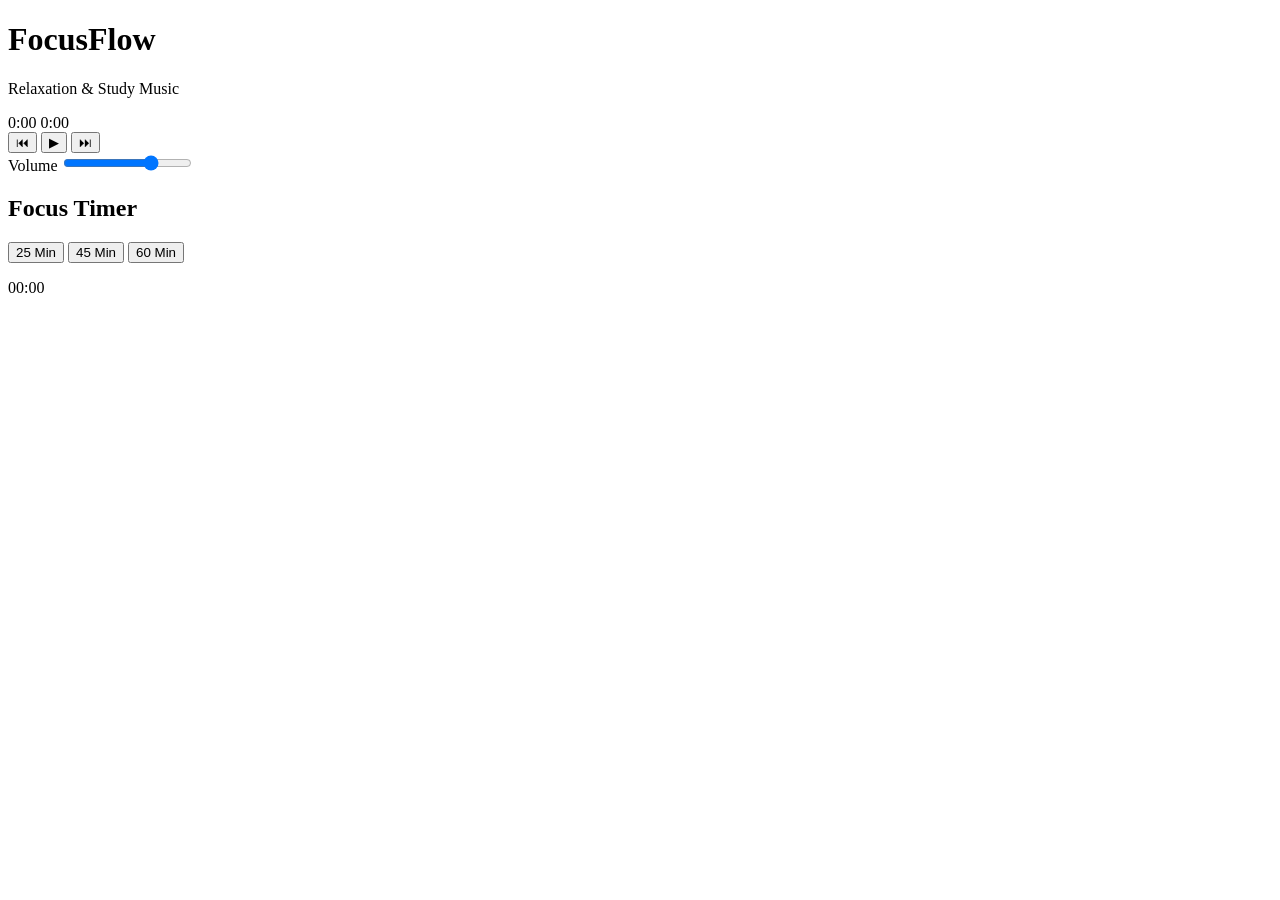
<file: Assessment2/index.html>
<!DOCTYPE html>
<html lang="en">
<head>
    <meta charset="UTF-8">
    <meta name="viewport" content="width=device-width, initial-scale=1.0">
    <title>FocusFlow Media Player</title>
<!--
    The main container keeps all controls grouped together.
    A centered layout was chosen because it creates a calm
    and focused experience for study sessions.
    -->

    <main class="player-container">

        <h1>FocusFlow</h1>
        <p class="subtitle">Relaxation & Study Music</p>

        <audio id="audio-player">
            <source src="erokia_ambient-wave-56-msfxp7-78.mp3" type="audio/mp3">
        </audio>

        <!-- Progress section -->
        <div class="progress-container" id="progress-container">
            <div class="progress" id="progress"></div>
        </div>

        <div class="time-container">
            <span id="current-time">0:00</span>
            <span id="duration">0:00</span>
        </div>

        <!--
        Large controls improve accessibility and usability,
        especially on mobile devices.
        -->

        <div class="controls">
            <button id="prev-btn">⏮</button>
            <button id="play-btn">▶</button>
            <button id="next-btn">⏭</button>
        </div>

        <!-- Volume controls -->
        <div class="volume-section">
            <label for="volume">Volume</label>
            <input type="range" id="volume" min="0" max="1" step="0.01" value="0.7">
        </div>

        <!--
        The focus timer is the main custom interactive feature.
        It matches the study and relaxation context by helping
        users manage focus sessions.
        -->

        <section class="timer-section">
            <h2>Focus Timer</h2>

            <div class="timer-buttons">
                <button class="timer-btn" data-time="25">25 Min</button>
                <button class="timer-btn" data-time="45">45 Min</button>
                <button class="timer-btn" data-time="60">60 Min</button>
            </div>

            <p id="timer-display">00:00</p>
            
            <script>
let t;

document.querySelectorAll(".timer-btn").forEach(btn => {
  btn.addEventListener("click", () => {
    clearInterval(t);

    let s = btn.dataset.time * 60;

    t = setInterval(() => {
      let m = Math.floor(s / 60);
      let sec = s % 60;

      document.getElementById("timer-display").textContent =
        `${m}:${sec < 10 ? "0" : ""}${sec}`;

      if (s-- <= 0) clearInterval(t);
    }, 1000);
  });
});
</script>
    
        <!--
        Dark mode improves usability at night and reduces
        eye strain during long study sessions.
        -->


    </main>

    <script src="script.js"></script>

</body>
</html>
</file>
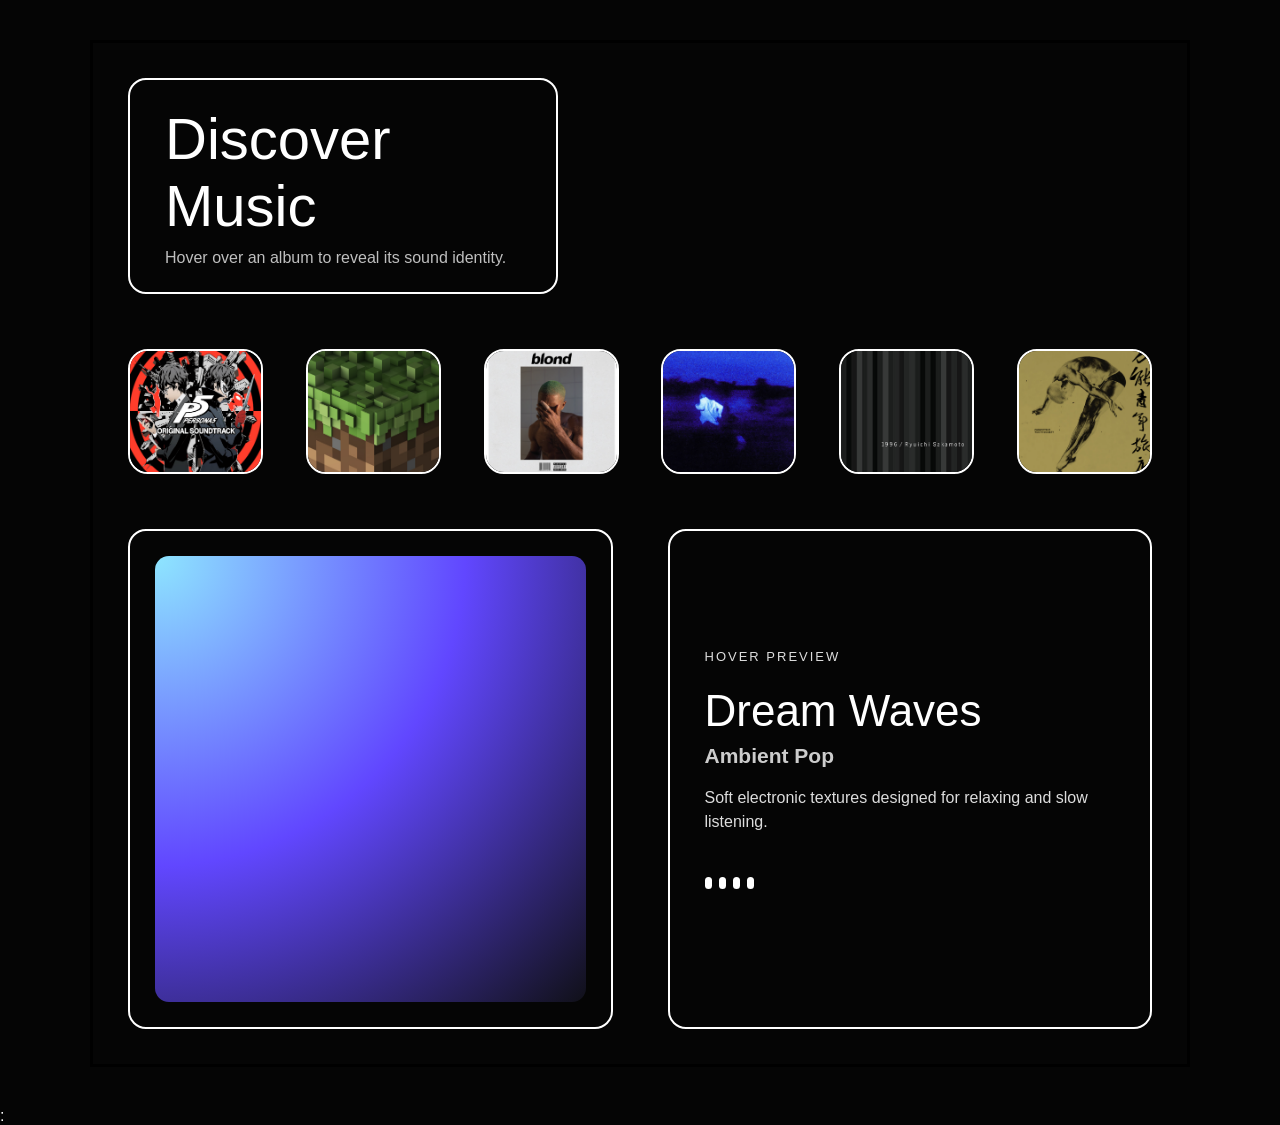
<file: Assessment3/index.html>
<!doctype html>
<html lang="en">
  <head>
    <meta charset="UTF-8" />
    <meta name="viewport" content="width=device-width, initial-scale=1.0" />
    <title>Assignment 3 Hover Prototype</title>
    <link rel="stylesheet" href="style.css" />
  </head>

  <audio id="music-player"></audio>

  <body>
    <main class="prototype">
      <section class="title-box">
        <h1>Discover Music</h1>
        <p>Hover over an album to reveal its sound identity.</p>
      </section>

      <section class="album-row">
        <button
          class="album"
          data-title="PERSONA5 ORIGINAL SOUNDTRACK"
          data-genre="Game Soundtrack"
          data-desc="Featuring laid-back, everyday music and dynamic battle tracks."
          data-audio="P5R.mp3"
        >
          <audio id="music-player" src="P5R.mp3"></audio>
          <img src="P5R.png" />
        </button>

        <button
          class="album"
          data-title="Minecraft - Volume Alpha"
          data-genre="Game Soundtrack"
          data-desc="A slow-paced melody and a soul-stirring sense of loneliness"
          data-audio="C418.mp3"
        >
          <audio id="music-player" src="C418.mp3"></audio>
          <img src="C418.png" />
        </button>

        <button
          class="album"
          data-title="Blond"
          data-genre="R&B/Soul"
          data-desc="An avant-garde musical style and soul-stirring sadness."
          data-audio="Blond.mp3"
        >
          <audio id="music-player" src="Blond.mp3"></audio>
          <img src="Blond.png" />
        </button>

        <button
          class="album"
          data-title="NEVER ENOUGH"
          data-genre="R&B"
          data-desc="Open, messy, and fascinating"
          data-audio="Superpowers.mp3"
        >
          <audio id="music-player" src="Superpowers.mp3"></audio>
          <img src="Superpowers.png" />
        </button>

        <button
          class="album"
          data-title="1996 (Re-Mastered)"
          data-genre="Piano Trio"
          data-desc="A masterpiece of great significance"
          data-audio="1996.mp3"
        >
          <audio id="music-player" src="1996.mp3"></audio>
          <img src="1996.png" />
        </button>

        <button
          class="album"
          data-title="万能青年旅店"
          data-genre="Rock Alternative Rock Indie Rock Folk Rock Progressive Rock"
          data-desc="The Spiritual Totem of Chinese Rock"
          data-audio="杀死那个石家庄人.mp3"
        >
          <audio id="music-player" src="杀死那个石家庄人.mp3"></audio>
          <img src="万青.png" />
        </button>
      </section>

      <section class="preview-panel">
        <div class="cover-box">
          <div class="cover-art"></div>
        </div>

        <div class="info-box">
          <p class="small-label">Hover Preview</p>
          <h2 id="album-title">Dream Waves</h2>
          <h3 id="album-genre">Ambient Pop</h3>
          <p id="album-desc">
            Soft electronic textures designed for relaxing and slow listening.
          </p>

          <div class="wave">
            <span></span>
            <span></span>
            <span></span>
            <span></span>
          </div>
        </div>
      </section>
    </main>

    <script src="script.js"></script>
  </body>
</html>

<!-- reference for album cover and music sources -->:
<!-- https://music.youtube.com/playlist?list=OLAK5uy_kUEOiyaARRdjKOan3uiJZFEosE5yNjrIY -->
<!-- https://music.youtube.com/watch?v=5w3rRFWzjcM&list=OLAK5uy_nhQ2EVQRbH-uWJbaesYXRQGZMzinN0qqg -->
<!-- https://music.youtube.com/watch?v=9cHbvRUALrc&list=OLAK5uy_kR5nATUuJR0fuXd5XabH2VFwT63oVlaMM -->
<!-- https://music.youtube.com/watch?v=bSe3xemu1LY&list=OLAK5uy_nuRvxtsNO40E64idB-6mv-xVOmzgD1kYI -->
<!-- https://music.youtube.com/watch?v=1OZDaRhHHyM&list=OLAK5uy_lUdCgi-4IWimgRj41b7ry9vQry8jm7vz8 -->
<!-- https://music.youtube.com/watch?v=BXsFnVQverk&list=OLAK5uy_lKbiy23SXwG0m1ODNL10EtzzCcUDF9JD8 -->
</file>
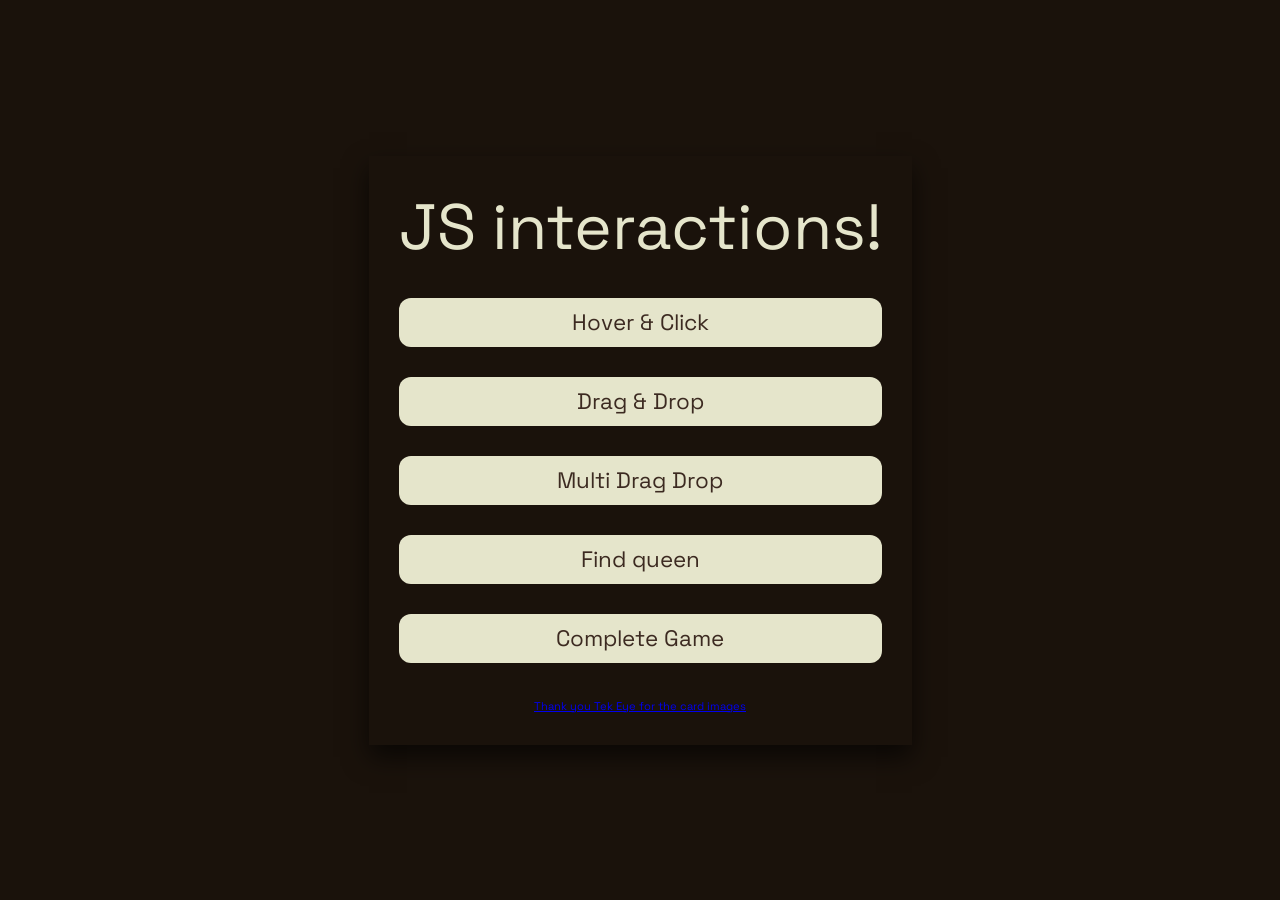
<file: week10/index.html>
<!doctype html>
<html lang="en">
  <head>
    <meta charset="UTF-8" />
    <meta name="viewport" content="width=device-width, initial-scale=1.0" />
    <title>Cards</title>
    <link rel="preconnect" href="https://fonts.googleapis.com" />
    <link rel="preconnect" href="https://fonts.gstatic.com" crossorigin />
    <link
      href="https://fonts.googleapis.com/css2?family=Luckiest+Guy&family=Space+Grotesk&display=swap"
      rel="stylesheet"
    />
    <link rel="stylesheet" href="reset.css" />
    <link rel="stylesheet" href="style.css" />
    <script src="script.js" defer></script>
  </head>
  <body>
    <div id="button-container">
      <h1>JS interactions!</h1>
      <button id="hoverclick-button">Hover & Click</button>
      <button id="dragdrop-button">Drag & Drop</button>
      <button id="multidragdrop-button">Multi Drag Drop</button>
      <button id="findqueen-button">Find queen</button>
      <button id="completegame-button">Complete Game</button>
      <p>
        <a href="https://www.tekeye.uk/playing_cards/svg-playing-cards"
          >Thank you Tek Eye for the card images</a
        >
      </p>
    </div>
  </body>
</html>
</file>
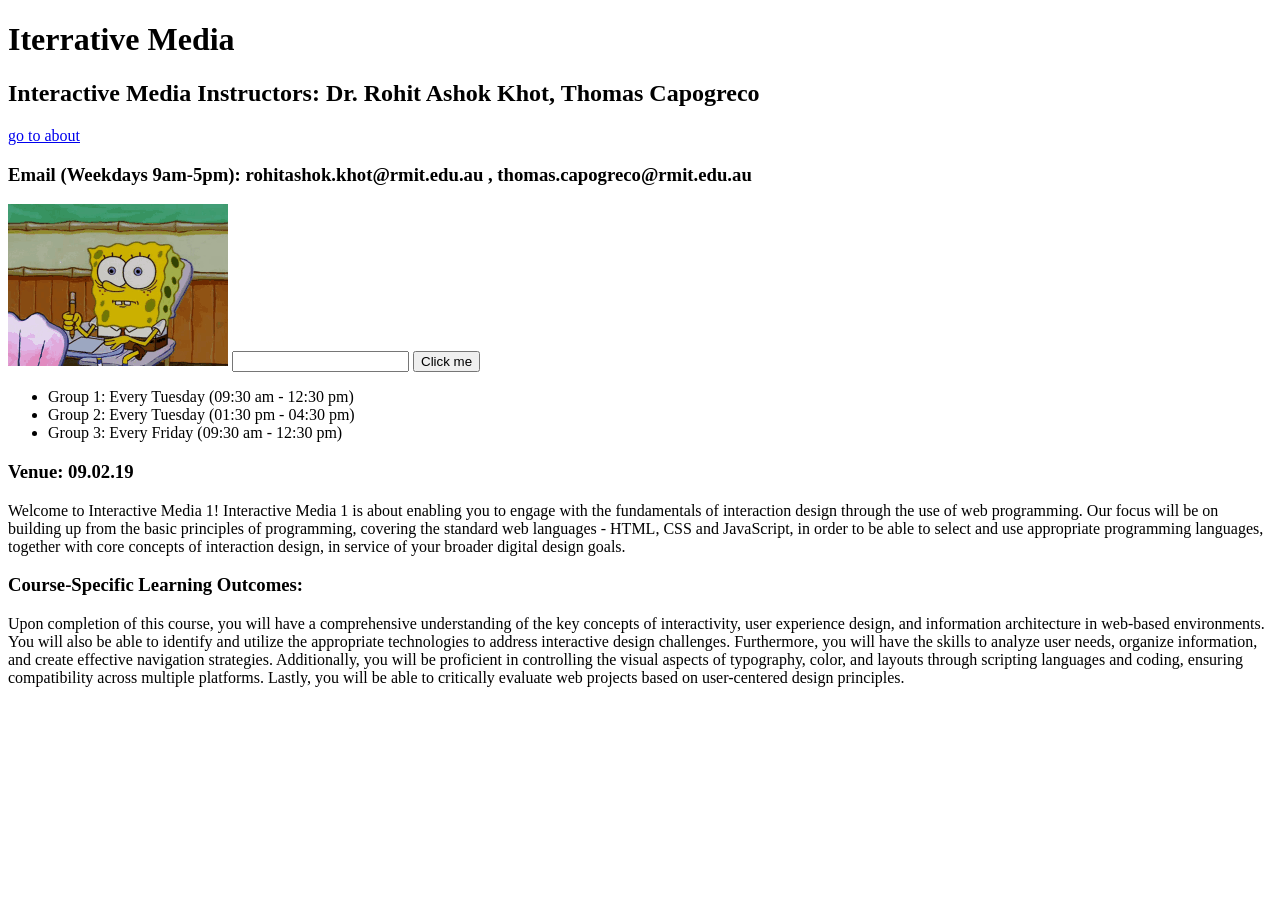
<file: week2/index.html>
<!doctype html>
<html lang="en">
  <head>
    <meta charset="UTF-8" />
    <meta name="viewport" content="width=device-width, initial-scale=1.0" />
    <title>My webpage</title>
    <link rel="apple-touch-icon" sizes="180x180" href="apple-touch-icon.png" />
    <link rel="icon" type="image/png" sizes="32x32" href="favicon-32x32.png" />
    <link rel="icon" type="image/png" sizes="16x16" href="favicon-16x16.png" />
    <link rel="manifest" href="site.webmanifest" />
  </head>
  <body>
    <h1>Iterrative Media</h1>
    <h2>
      Interactive Media Instructors: Dr. Rohit Ashok Khot, Thomas Capogreco
    </h2>
    <a href="about.html">go to about</a>
    <!-- this is a wepage  -->
    <h3>
      Email (Weekdays 9am-5pm): rohitashok.khot@rmit.edu.au ,
      thomas.capogreco@rmit.edu.au
    </h3>
    <img src="class-cute.gif" alt="yes" />
    <input type="text" />
    <button>Click me</button>
    <ul>
      <li>Group 1: Every Tuesday (09:30 am - 12:30 pm)</li>
      <li>Group 2: Every Tuesday (01:30 pm - 04:30 pm)</li>
      <li>Group 3: Every Friday (09:30 am - 12:30 pm)</li>
    </ul>
    <h3>Venue: 09.02.19</h3>
    <p>
      Welcome to Interactive Media 1! Interactive Media 1 is about enabling you
      to engage with the fundamentals of interaction design through the use of
      web programming. Our focus will be on building up from the basic
      principles of programming, covering the standard web languages - HTML, CSS
      and JavaScript, in order to be able to select and use appropriate
      programming languages, together with core concepts of interaction design,
      in service of your broader digital design goals.
    </p>

    <h3>Course-Specific Learning Outcomes:</h3>
    <p>
      Upon completion of this course, you will have a comprehensive
      understanding of the key concepts of interactivity, user experience
      design, and information architecture in web-based environments. You will
      also be able to identify and utilize the appropriate technologies to
      address interactive design challenges. Furthermore, you will have the
      skills to analyze user needs, organize information, and create effective
      navigation strategies. Additionally, you will be proficient in controlling
      the visual aspects of typography, color, and layouts through scripting
      languages and coding, ensuring compatibility across multiple platforms.
      Lastly, you will be able to critically evaluate web projects based on
      user-centered design principles.
    </p>
  </body>
</html>
</file>
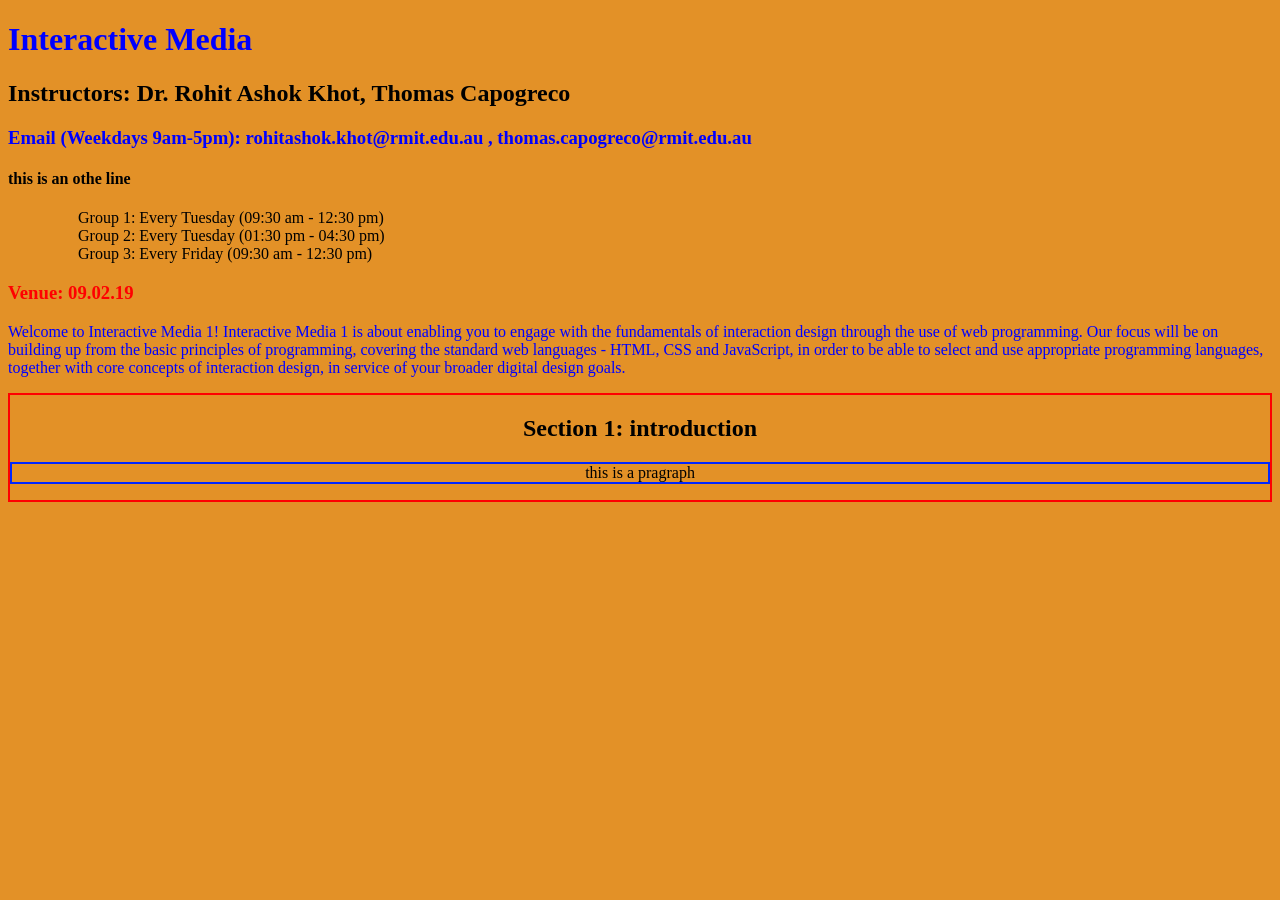
<file: week3/index.html>
<!doctype html>
<html lang="en">
  <head>
    <meta charset="UTF-8" />
    <meta name="viewport" content="width=device-width, initial-scale=1.0" />
    <title>CSS practice</title>
    <link rel="stylesheet" href="style.css" />
    <link rel="preconnect" href="https://fonts.googleapis.com" />
    <link rel="preconnect" href="https://fonts.gstatic.com" crossorigin />
    <link
      href="https://fonts.googleapis.com/css2?family=Bitcount+Prop+Double:wght@100..900&family=Playwrite+DK+Uloopet+Guides&display=swap"
      rel="stylesheet"
    />
  </head>
  <body>
    <h1 class="blue">Interactive Media</h1>
    <h2>Instructors: Dr. Rohit Ashok Khot, Thomas Capogreco</h2>
    <h3 class="blue">
      Email (Weekdays 9am-5pm): rohitashok.khot@rmit.edu.au ,
      thomas.capogreco@rmit.edu.au
    </h3>
    <h4 class="">this is an othe line</h4>
    <ul>
      <li>Group 1: Every Tuesday (09:30 am - 12:30 pm)</li>
      <li>Group 2: Every Tuesday (01:30 pm - 04:30 pm)</li>
      <li>Group 3: Every Friday (09:30 am - 12:30 pm)</li>
    </ul>
    <h3 id="venue">Venue: 09.02.19</h3>
    <p class="blue">
      Welcome to Interactive Media 1! Interactive Media 1 is about enabling you
      to engage with the fundamentals of interaction design through the use of
      web programming. Our focus will be on building up from the basic
      principles of programming, covering the standard web languages - HTML, CSS
      and JavaScript, in order to be able to select and use appropriate
      programming languages, together with core concepts of interaction design,
      in service of your broader digital design goals.
    </p>
    <section>
      <h1>Section 1: introduction</h1>
      <p>this is a pragraph</p>
    </section>
  </body>
</html>
</file>
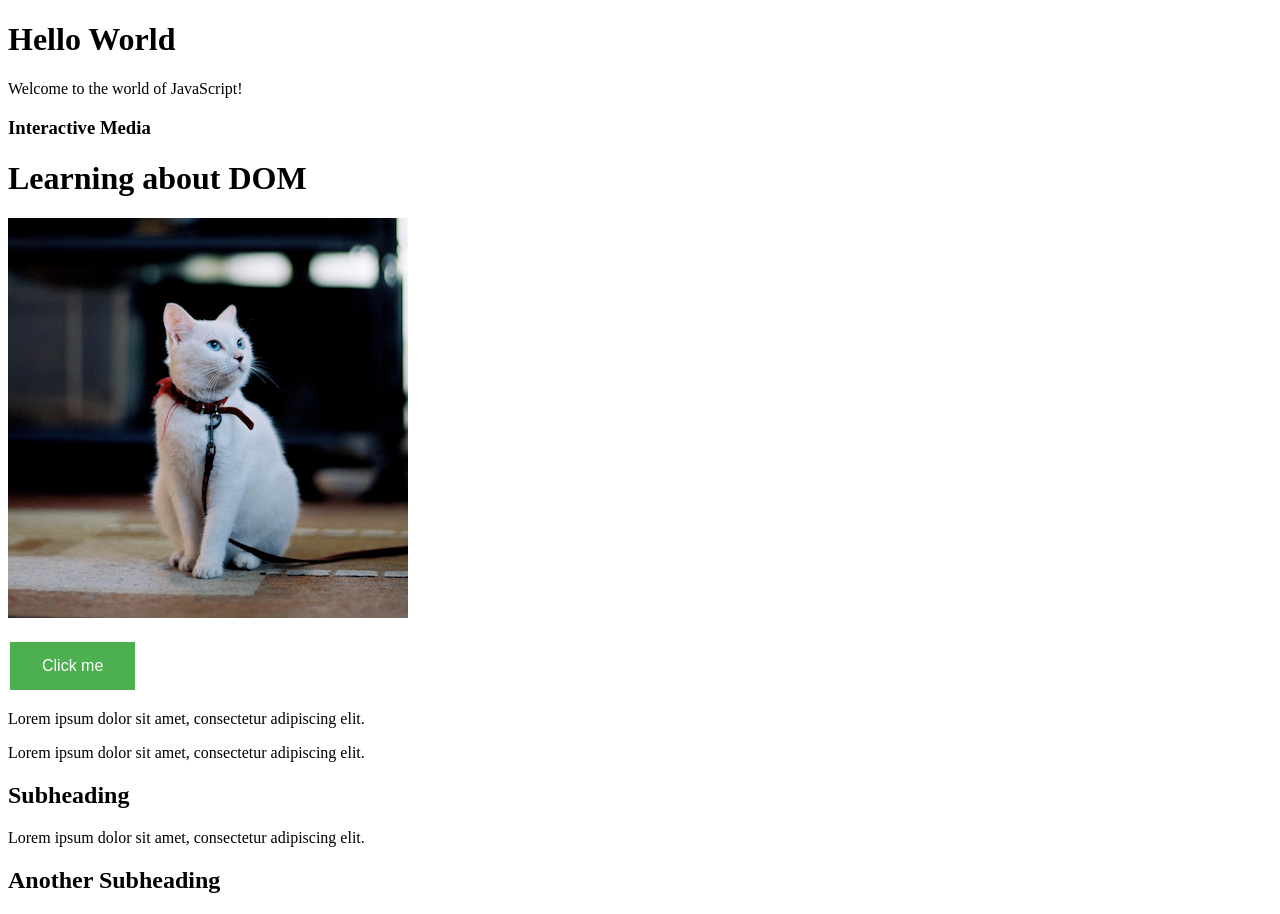
<file: week6/index.html>
<!doctype html>
<html lang="en">
  <head>
    <meta charset="UTF-8" />
    <meta name="viewport" content="width=device-width, initial-scale=1.0" />
    <title></title>
    <link rel="stylesheet" href="style.css">
    <script src="script2.js" defer></script>
    </head>
    <body>
        <header>
            <h1> Hello, World! </h1>
            <p> Welcome to the world of JavaScript! </p>
        </header>
            <h1> Learning about DOM </h1>
        </header>
        <img src="cat.png" alt="A cute cat" id="my-cat">
        <button id="my-button" onclick="toggleMe()">Click me</button>
        <p>Lorem ipsum dolor sit amet, consectetur adipiscing elit.</p>
        <p class="blue-color">Lorem ipsum dolor sit amet, consectetur adipiscing elit.</p>
        <h2 id="subhead-1">Subheading </h2>
    <p>Lorem ipsum dolor sit amet, consectetur adipiscing elit.</p>
    <h2 id="subhead-2">  Another Subheading </h2>
  </body>

</html>
</file>
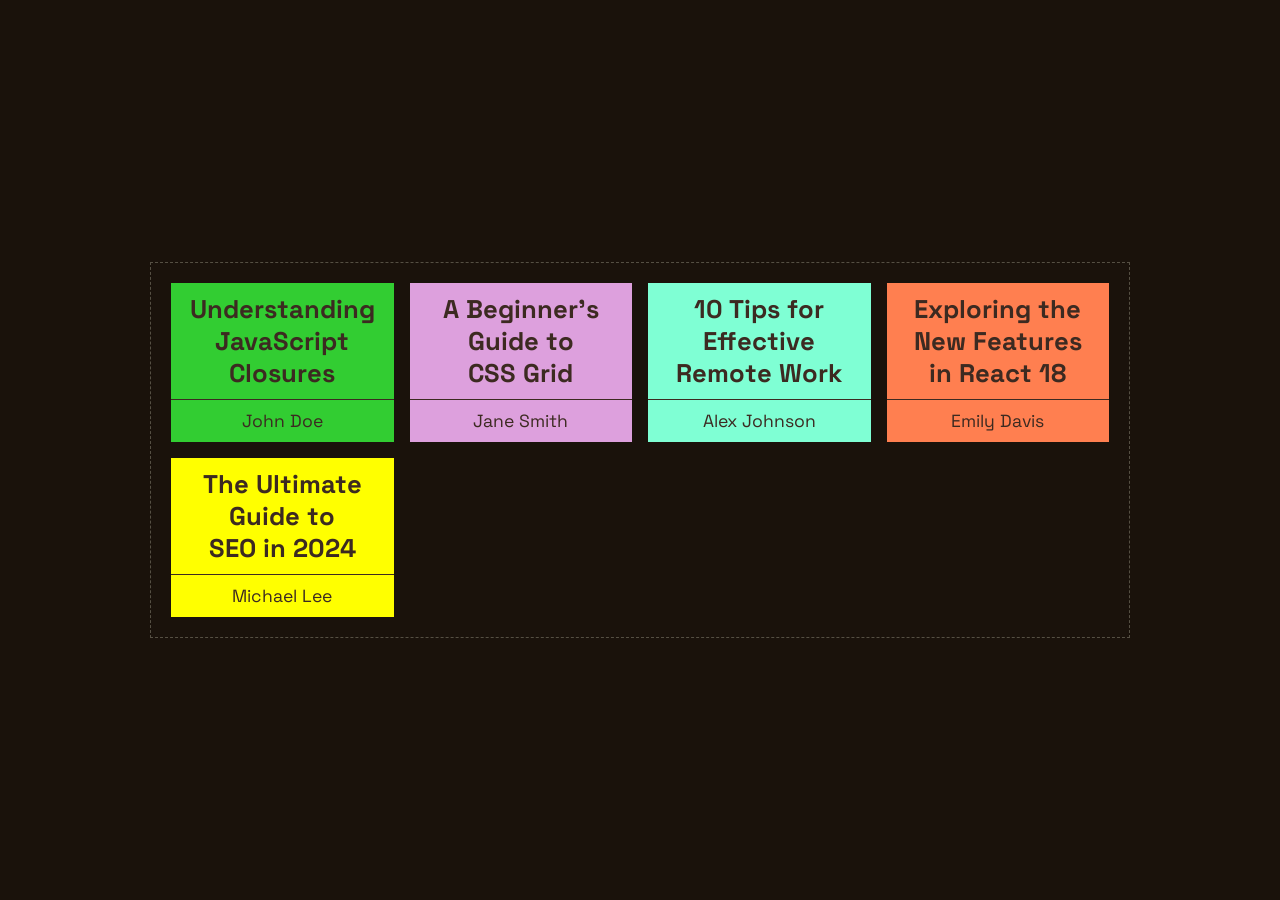
<file: week6/blog/index.html>
<!doctype html>
<html lang="en">
  <head>
    <meta charset="UTF-8" />
    <meta name="viewport" content="width=device-width, initial-scale=1.0" />
    <title>Document</title>
    <link rel="preconnect" href="https://fonts.googleapis.com" />
    <link rel="preconnect" href="https://fonts.gstatic.com" crossorigin />
    <link
      href="https://fonts.googleapis.com/css2?family=Luckiest+Guy&family=Space+Grotesk&display=swap"
      rel="stylesheet"
    />
    <link rel="stylesheet" href="reset.css" />
    <link rel="stylesheet" href="style.css" />
    <script src="script.js" defer></script>
  </head>
  <body>
    <article id="grid-container"></article>
  </body>
</html>
</file>
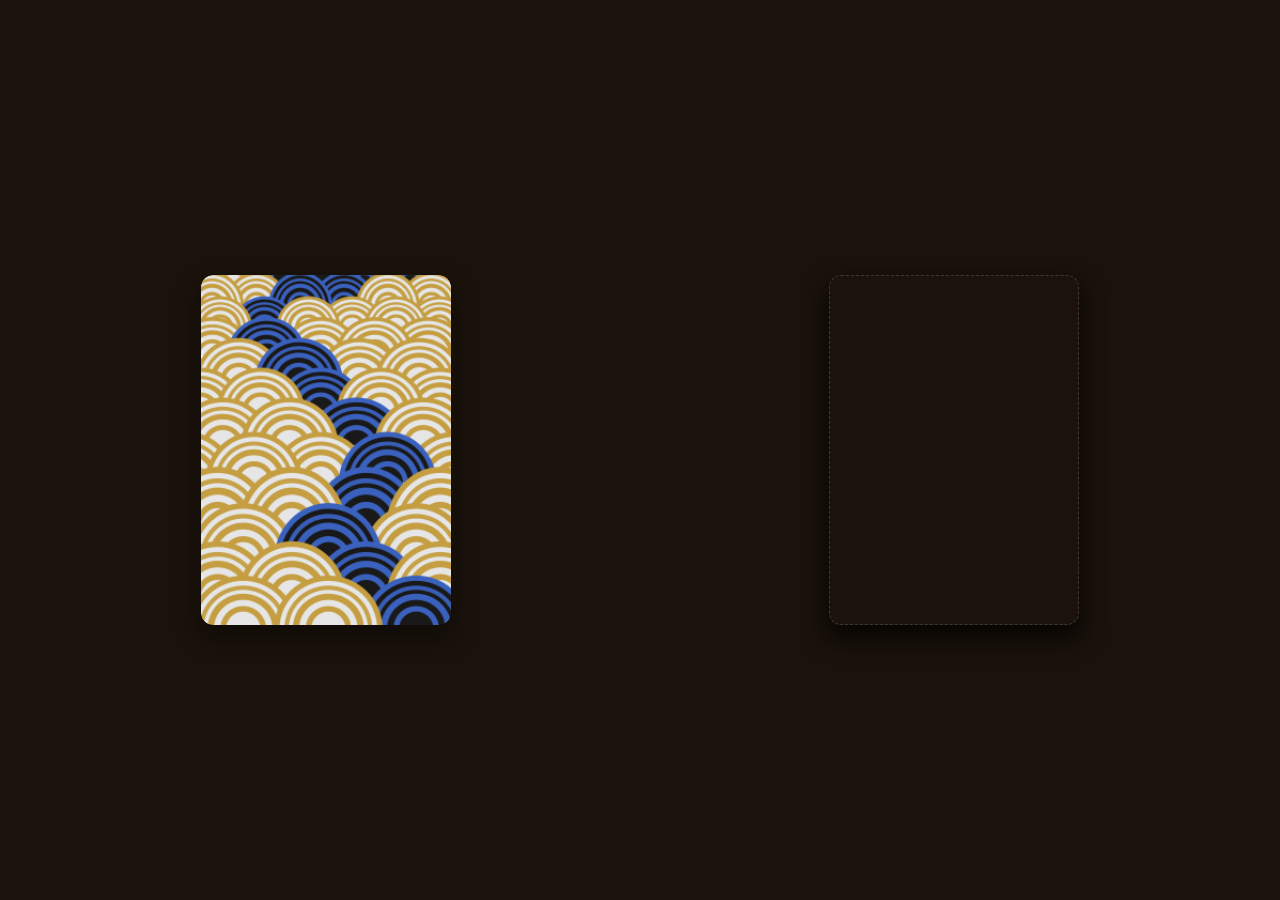
<file: week10/dragdrop.html>
<!DOCTYPE html>
<html lang="en">
  <head>
    <meta charset="UTF-8" />
    <meta name="viewport" content="width=device-width, initial-scale=1.0" />
    <title>Cards</title>
    <link rel="preconnect" href="https://fonts.googleapis.com" />
    <link rel="preconnect" href="https://fonts.gstatic.com" crossorigin />
    <link
      href="https://fonts.googleapis.com/css2?family=Luckiest+Guy&family=Space+Grotesk&display=swap"
      rel="stylesheet"
    />
    <link rel="stylesheet" href="reset.css" />
    <link rel="stylesheet" href="style.css" />
    <script src="dragdrop.js" defer></script>
  </head>
  <body>
    <!-- Topic 2: Learn about drag and drop effect -->
    <div id="game-screen">
      <section>
        <div class="deck">
          <div class="card-container">
            <div class="card" draggable="true">
              <div class="card-face"><img src="cloud.png" alt="Back" /></div>
              <div class="card-face flip">
                <img src="queen.png" alt="Queen" />
              </div>
            </div>
          </div>
        </div>
        <div class="dropbox card-container"></div>
      </section>
    </div>
  </body>
</html>
</file>
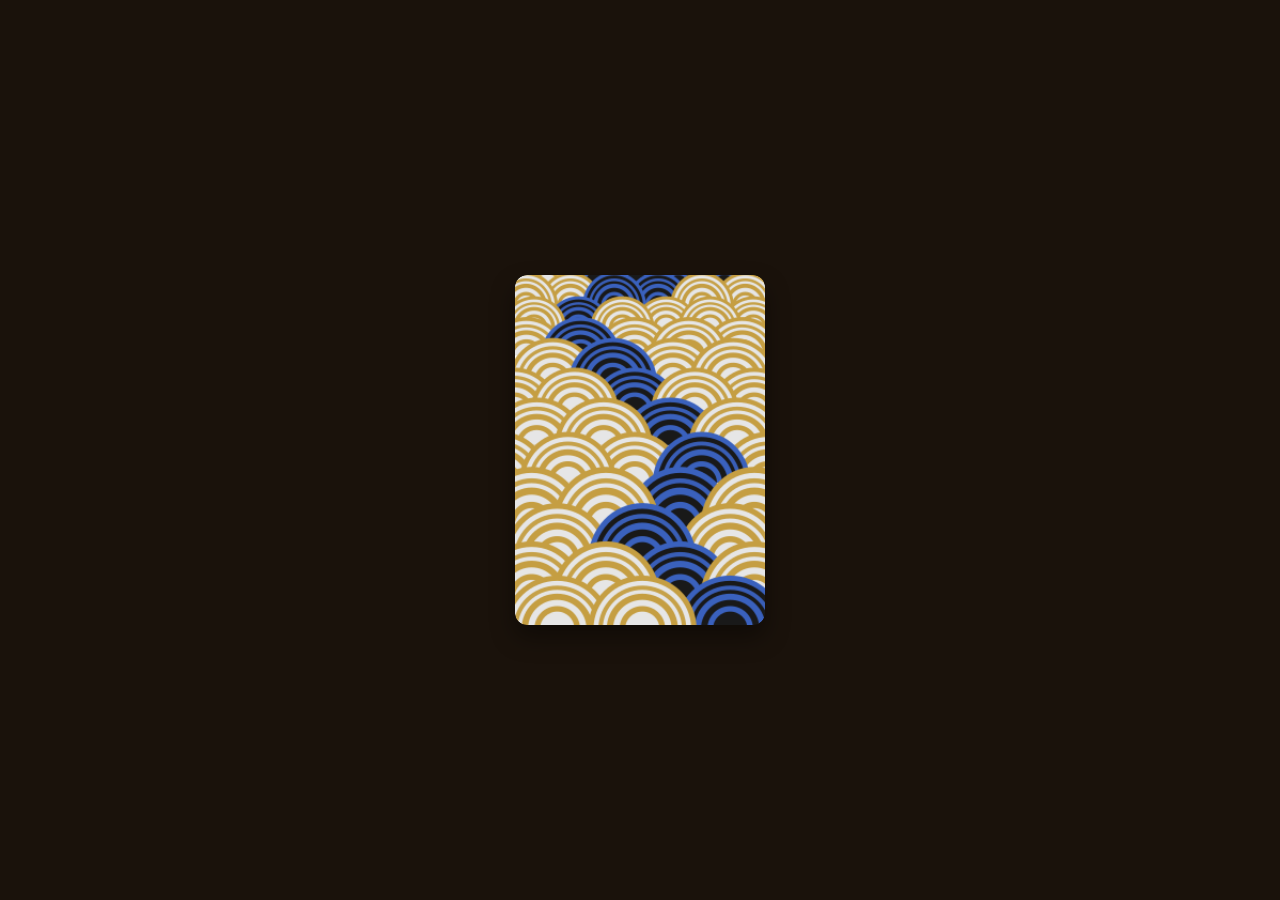
<file: week10/flip.html>
<!doctype html>
<html lang="en">
  <head>
    <meta charset="UTF-8" />
    <meta name="viewport" content="width=device-width, initial-scale=1.0" />
    <title>Cards</title>
    <link rel="preconnect" href="https://fonts.googleapis.com" />
    <link rel="preconnect" href="https://fonts.gstatic.com" crossorigin />
    <link
      href="https://fonts.googleapis.com/css2?family=Luckiest+Guy&family=Space+Grotesk&display=swap"
      rel="stylesheet"
    />
    <link rel="stylesheet" href="reset.css" />
    <link rel="stylesheet" href="style.css" />
    <script src="flip.js" defer></script>
  </head>
  <body>
    <!-- Topic 1: Learn about hover effect -->
    <div class="card-container">
      <div class="card" draggable="true">
        <div class="card-face"><img src="cloud.png" alt="Back" /></div>
        <div class="card-face flip">
          <img src="queen.png" alt="Queen" />
        </div>
      </div>
    </div>
  </body>
</html>
</file>
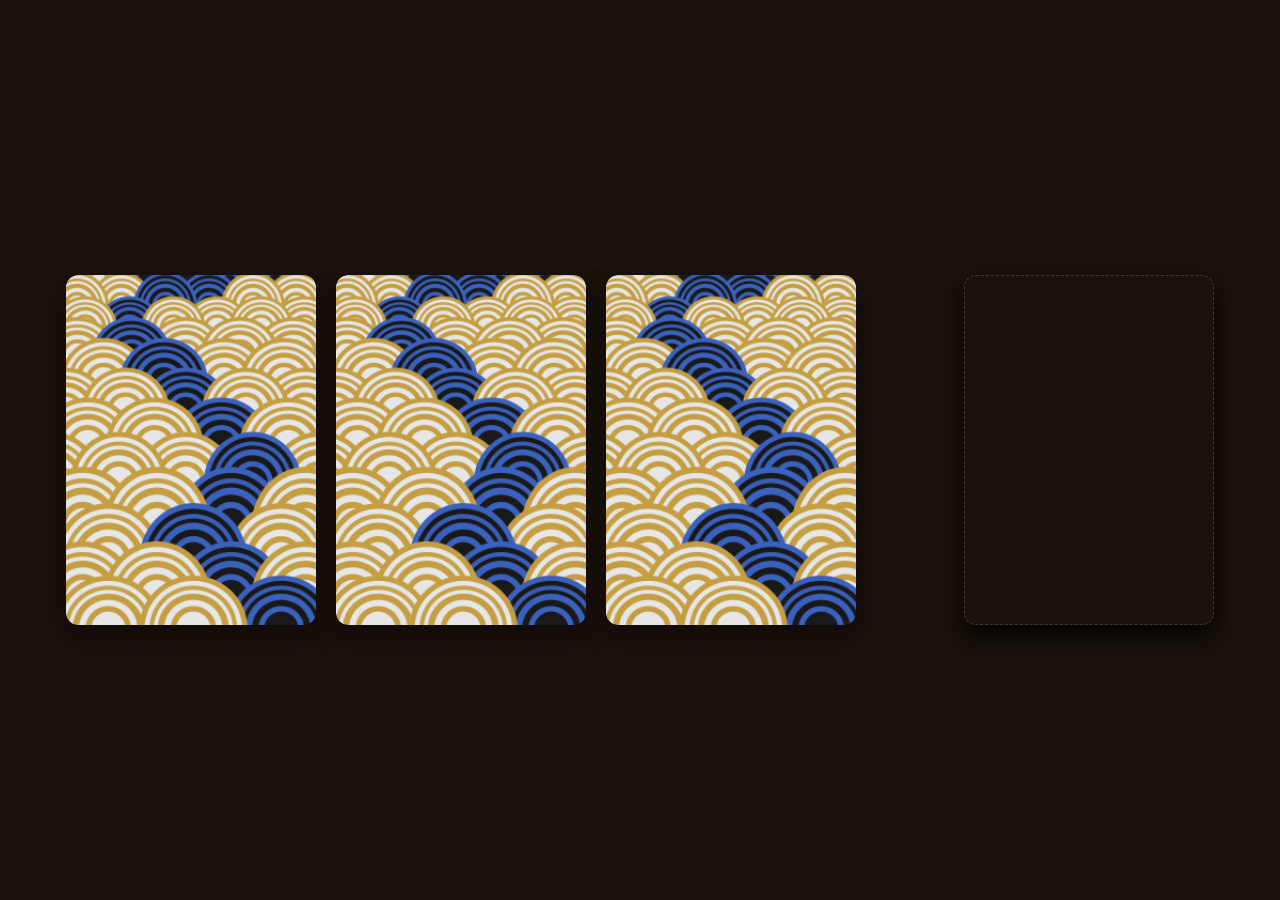
<file: week10/multidragdrop.html>
<!DOCTYPE html>
<html lang="en">
  <head>
    <meta charset="UTF-8" />
    <meta name="viewport" content="width=device-width, initial-scale=1.0" />
    <title>Cards</title>
    <link rel="preconnect" href="https://fonts.googleapis.com" />
    <link rel="preconnect" href="https://fonts.gstatic.com" crossorigin />
    <link
      href="https://fonts.googleapis.com/css2?family=Luckiest+Guy&family=Space+Grotesk&display=swap"
      rel="stylesheet"
    />
    <link rel="stylesheet" href="reset.css" />
    <link rel="stylesheet" href="style.css" />
    <script src="multidragdrop.js" defer></script>
  </head>
  <body>
    <!-- Topic 3: Learn about multi card drag and drop effect -->
    <div id="game-screen">
      <section>
        <div class="deck"></div>
        <div class="dropbox card-container"></div>
      </section>
    </div>
  </body>
</html>
</file>
<file: Assessment3/style.css>
/*
Assignment 3 Design Comments

This prototype is based on the context of music discovery.
The selected action is hover. I chose hover because it works well
for desktop browsing and allows users to quickly explore different
albums without opening a new page.

The layout is inspired by a wireframe structure: a large title area,
a row of album buttons, and a larger preview section underneath.
This makes the prototype very focused on one interaction instead of
looking like a full website.

The album row acts like a selection menu. When the user hovers over
one album, the preview panel changes. This creates a clear relationship
between action and feedback.

The large preview panel is important because it shows the result of
the hover interaction. The user can immediately see the selected album
title, genre, description, cover colour, and animated sound wave.

The dark background was chosen because music platforms such as Spotify
and Apple Music often use dark interfaces to make artwork and controls
stand out. The white outlines are inspired by the simple wireframe style
shown in the planning document, but the gradients make the design feel
more finished.

A challenge with hover is that it does not work the same way on mobile
devices. If this prototype became a larger project, I would add a click
or tap version for phone users. A benefit of this prototype is that it
can easily become a real music browser by adding audio files later.

Sources:
Spotify Design Guidelines:
https://developer.spotify.com/documentation/design

Apple Music:
https://music.apple.com

Awwwards Hover Interaction Examples:
https://www.awwwards.com/awwwards/collections/hovers-cursors-and-cute-interactions/
*/

* {
  margin: 0;
  padding: 0;
  box-sizing: border-box;
}

body {
  background: #050505;
  color: white;
  font-family: Arial, Helvetica, sans-serif;
  min-height: 100vh;
}

.prototype {
  width: 92%;
  max-width: 1100px;
  margin: 40px auto;
  border: 3px solid #000000;
  padding: 35px;
  min-height: 700px;
}

.title-box {
  border: 2px solid white;
  border-radius: 18px;
  padding: 25px 35px;
  width: 430px;
  margin-bottom: 55px;
}

.title-box h1 {
  font-size: 58px;
  font-weight: 400;
  margin-bottom: 10px;
}

.title-box p {
  color: #bfbfbf;
  font-size: 16px;
}

.album-row {
  display: flex;
  justify-content: space-between;
  gap: 18px;
  margin-bottom: 55px;
}

.album {
  width: 135px;
  height: 125px;
  border: 2px solid white;
  border-radius: 20px;
  overflow: hidden;
  cursor: pointer;
  background: none;
  padding: 0;
}

.album:hover,
.album.active {
  transform: translateY(-10px) scale(1.08);
  border-color: #2f9bff;
  box-shadow: 0 0 25px rgba(47, 155, 255, 0.65);
  background: rgba(47, 155, 255, 0.12);
}

.preview-panel {
  display: grid;
  grid-template-columns: 1fr 1fr;
  gap: 55px;
}

.cover-box,
.info-box {
  height: 500px;
  border: 2px solid white;
  border-radius: 18px;
  overflow: hidden;
  .cover-art {
    width: 100%;
    height: 100%;
    object-fit: cover;
    #album-desc {
      height: 75px;
    }
  }
}

.cover-box {
  padding: 25px;
}

.cover-art {
  width: 100%;
  height: 100%;
  border-radius: 14px;
  background: radial-gradient(circle at top left, #8ee6ff, #6147ff, #101018);
  transition: 0.4s ease;
}

.info-box {
  padding: 35px;
  display: flex;
  flex-direction: column;
  justify-content: center;
}

.small-label {
  color: #2f9bff;
  text-transform: uppercase;
  letter-spacing: 2px;
  font-size: 13px;
  margin-bottom: 15px;
}

.info-box h2 {
  font-size: 44px;
  font-weight: 400;
  margin-bottom: 8px;
}

.info-box h3 {
  font-size: 21px;
  color: #cccccc;
  margin-bottom: 18px;
}

.info-box p {
  line-height: 1.5;
  color: #dddddd;
  margin-bottom: 20px;
}

.wave {
  height: 35px;
  display: flex;
  align-items: end;
  gap: 7px;
  margin-bottom: 22px;
}

.wave span {
  width: 7px;
  height: 12px;
  border-radius: 20px;
  background: white;
  animation: waveMove 0.8s infinite ease-in-out;
}

.wave span:nth-child(2) {
  animation-delay: 0.1s;
}

.wave span:nth-child(3) {
  animation-delay: 0.2s;
}

.wave span:nth-child(4) {
  animation-delay: 0.3s;
}

@keyframes waveMove {
  0%,
  100% {
    height: 12px;
  }

  50% {
    height: 34px;
  }
}

@media (max-width: 850px) {
  .title-box {
    width: 100%;
  }

  .album-row {
    flex-wrap: wrap;
  }

  .album {
    width: 30%;
  }

  .preview-panel {
    grid-template-columns: 1fr;
  }
}
.album img {
  width: 100%;
  height: 100%;
  object-fit: cover;
}
</file>
<file: week10/style.css>
/* ------- Basic setup --------------*/
body {
  background-color: #1a120b;
  display: flex;
  text-align: center;
  margin: auto;
  width: 100%;
  height: 100%;
  justify-content: space-around;
  align-items: center;
  font-family: "Space Grotesk", sans-serif;
  font-optical-sizing: auto;
  font-weight: 400;
  font-style: normal;
  color: #e5e5cb;
  /* color: #3c2a21; */
  font-size: 1.1rem;
  overflow-x: scroll;
  scroll-behavior: smooth;
  /* overflow: hidden; */
}

h1 {
  font-size: 4rem;
}

h2 {
  font-size: 1.4rem;
  margin-top: 10px;
}
button {
  background-color: #e5e5cb;
  padding: 10px 20px;
  font-size: 1.4rem;
  border-radius: 12px;
  border: none;
  color: #3c2a21;
  transition: scale 0.4s ease, background-color 0.4s ease;
  cursor: pointer;
}

button:hover {
  scale: 0.9;
  background-color: #e5e5cb9c;
}

#button-container {
  display: flex;
  flex-direction: column;
  gap: 30px;
  box-shadow: 0 12px 24px rgba(0, 0, 0, 0.623);
  /* width: 400px; */
  padding: 30px;
}

a {
  font-size: 0.7rem;
}
/* ------------------------------------------------- */

#welcome-screen,
#game-screen {
  display: flex;
  flex-direction: column;
  justify-content: space-around;
  align-items: center;
  min-width: 100vw;
  height: 100vh;
  scroll-behavior: smooth;
}

.info {
  background-color: rgba(0, 0, 0, 0.623);
  padding: 20px;
  border-radius: 12px;
}

section {
  min-width: 98vw;
  display: flex;
  justify-content: space-around;
  align-items: center;
}

.deck {
  display: flex;
  gap: 20px;
}

.card-container {
  width: 250px;
  height: 350px;
  text-align: center;
  display: flex;
  justify-content: center;
  align-items: center;
  border-radius: 12px;
  overflow: hidden;
  box-shadow: 0 12px 24px rgba(0, 0, 0, 0.4);
}

.dropbox {
  border: 1px dashed #e5e5cb30;
  box-shadow: 0 12px 24px rgba(0, 0, 0, 0.856);
}

.card {
  width: 100%;
  height: 100%;
  cursor: grab;
  position: relative;
  transition: rotate 0.8s ease;
  transform-style: preserve-3d;
  /* this is important the flip wont work without preserve-3d */
}

.card:hover {
  scale: 0.98;
}

.card-face {
  position: absolute;
  width: 100%;
  height: 100%;
  backface-visibility: hidden;
  border-radius: 12px;
  overflow: hidden;
}

.card-face img {
  width: 100%;
  height: 100%;
  object-fit: cover;
  display: block;
}

.flip {
  rotate: y 180deg;
}

#cover {
  cursor: pointer;
  transition: scale 0.4s ease;
}

#cover:hover {
  scale: 1.1;
}
</file>
<file: week3/style.css>
/* h1 { 
    color:red
}

p {
    color:green
}

h3 { color:blue} */
/* 
* {color:hotpink} */
/* .playwrite-dk-uloopet-guides-regular {
  font-family: "Playwrite DK Uloopet Guides", cursive;
  font-weight: 400;
  font-style: normal;
} */

.blue {
  color: blue;
}

#venue {
  color: red;
}

section {
  text-align: center;
  border: 2px solid red;
}
section > p {
  border: 2px solid rgb(0, 38, 255);
}

ul {
  list-style: none;
  margin-left: 30px;
}

body {
  background-color: rgb(227, 145, 39);
  /* margin-left: 30px;
  font-family: "Bitcount Prop Double", system-ui;
  font-optical-sizing: auto;
  font-weight: <weight>;
  font-style: normal;
  font-variation-settings
  /* "slnt" 0,
    "CRSV" 0.5,
    "ELSH" 0,
    "ELXP" 0; */
}
*/ h1 {
  font-size: 24px;
  font-family: "Playwrite DK Uloopet Guides", cursive;
  font-weight: 400;
  font-style: normal;
}
</file>
<file: week6/style.css>
.round{
    border-radius: 50%;
}

img{ display: block;
    margin-bottom: 20px;}

button{
    background-color: #4CAF50; /* Green */
    border: none;
    color: white;
    padding: 15px 32px;
    text-align: center;
    text-decoration: none;
    display: inline-block;
    font-size: 16px;
    margin: 4px 2px;
    cursor: pointer;
}
</file>
<file: week6/blog/style.css>
/* https://colorhunt.co/palette/1a120b3c2a21d5cea3e5e5cb */

body {
  background-color: #1a120b;
  display: flex;
  text-align: center;
  margin: auto;
  max-width: 1000px;
  justify-content: center;
  align-items: center;
  font-family: "Space Grotesk", sans-serif;
  font-optical-sizing: auto;
  font-weight: 400;
  font-style: normal;
  /* color: #e5e5cb; */
  color: #3c2a21;
  font-size: 1.1rem;
}

#grid-container {
  border: 1px dashed #e5e5cb4a;
  margin: 10px;
  /* width: 1200px; */
  /* min-height: 500px; */
  padding: 20px;
  display: grid;
  gap: 1rem;
  grid-template-columns: repeat(4, 1fr);
  overflow: scroll;
}

#box1 {
  background-color: limegreen;
}
#box2 {
  background-color: plum;
}
#box3 {
  background-color: aquamarine;
}
#box4 {
  background-color: coral;
}
#box5 {
  background-color: yellow;
}
#box6 {
  background-color: hotpink;
}

h1 {
  font-weight: 800;
  font-size: 1.6rem;
  padding: 10px;
  border-bottom: 1px solid #3c2a21;
}

p {
  /* padding-bottom: 20px;
  padding-top: 20px; */
  padding: 10px;
}
</file>
